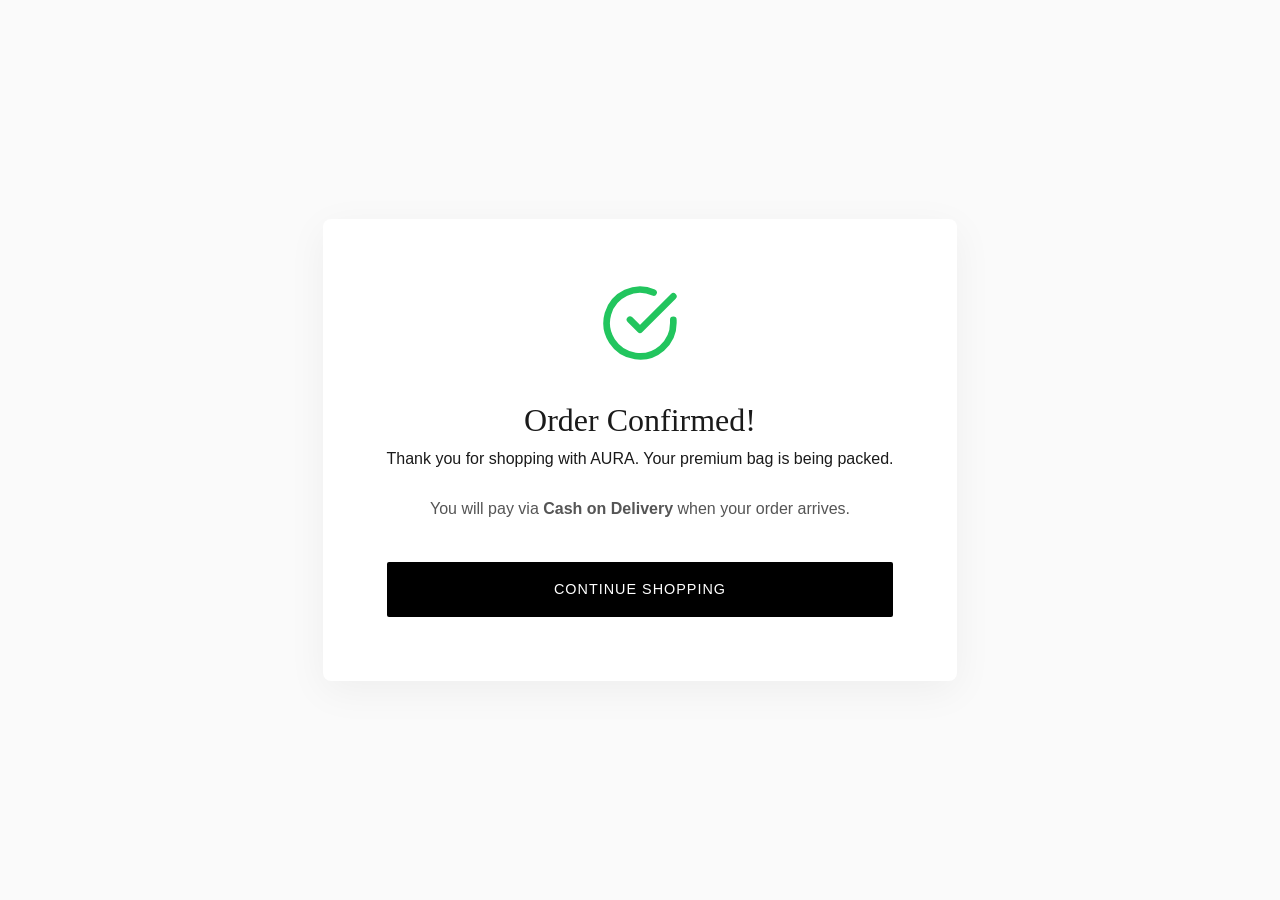
<file: gemini-code-1785779747097.html>
<!DOCTYPE html>
<html lang="en">
<head>
    <meta charset="UTF-8">
    <meta name="viewport" content="width=device-width, initial-scale=1.0">
    <title>Order Confirmed | AURA</title>
    <link rel="stylesheet" href="style.css">
</head>
<body class="success-page">
    <div class="success-card">
        <div class="success-icon">
            <svg viewBox="0 0 24 24" fill="none" stroke="currentColor" stroke-width="2" stroke-linecap="round" stroke-linejoin="round">
                <path d="M22 11.08V12a10 10 0 1 1-5.93-9.14"></path>
                <polyline points="22 4 12 14.01 9 11.01"></polyline>
            </svg>
        </div>
        <h1>Order Confirmed!</h1>
        <p>Thank you for shopping with AURA. Your premium bag is being packed.</p>
        <p class="order-details">You will pay via <strong>Cash on Delivery</strong> when your order arrives.</p>
        <a href="index.html" class="back-btn">Continue Shopping</a>
    </div>
</body>
</html>
</file>
<file: style.css>
/* Base Reset & Typography */
* {
    margin: 0;
    padding: 0;
    box-sizing: border-box;
}

body {
    font-family: 'Inter', sans-serif;
    background-color: #fafafa;
    color: #1a1a1a;
    line-height: 1.6;
}

h1, h2 {
    font-family: 'Playfair Display', serif;
    font-weight: 400;
}

/* Navbar */
.navbar {
    display: flex;
    justify-content: space-between;
    align-items: center;
    padding: 2rem 5%;
    background-color: #fff;
    border-bottom: 1px solid #eaeaea;
    position: sticky;
    top: 0;
    z-index: 100;
}

.logo {
    font-size: 1.5rem;
    font-weight: 600;
    letter-spacing: 2px;
    color: #000;
}

nav a {
    text-decoration: none;
    color: #000;
    margin-left: 2rem;
    font-size: 0.9rem;
    text-transform: uppercase;
    letter-spacing: 1px;
}

/* Hero Section */
.hero {
    text-align: center;
    padding: 6rem 1rem;
    background-color: #fff;
}

.hero h1 {
    font-size: 3.5rem;
    margin-bottom: 1rem;
}

.hero p {
    color: #666;
    font-size: 1.1rem;
}

/* Products Layout */
.products {
    display: grid;
    grid-template-columns: repeat(auto-fit, minmax(300px, 1fr));
    gap: 3rem;
    padding: 4rem 5%;
    max-width: 1200px;
    margin: 0 auto;
}

.product-card {
    background: #fff;
    padding: 2rem;
    border-radius: 8px;
    transition: transform 0.3s ease;
    text-align: center;
}

.product-card:hover {
    transform: translateY(-5px);
    box-shadow: 0 10px 30px rgba(0,0,0,0.05);
}

/* 
   Image Styling: 
   mix-blend-mode removes white backgrounds.
   drop-shadow gives the bag a 3D studio effect. 
*/
.img-container {
    height: 350px;
    display: flex;
    align-items: center;
    justify-content: center;
    margin-bottom: 2rem;
    background-color: #f4f4f4;
    border-radius: 4px;
}

.product-image {
    max-height: 100%;
    max-width: 100%;
    object-fit: contain;
    mix-blend-mode: multiply; 
    filter: drop-shadow(0px 15px 15px rgba(0,0,0,0.15));
}

.product-info h2 {
    font-size: 1.4rem;
    margin-bottom: 1rem;
}

.price {
    margin-bottom: 1.5rem;
}

.original-price {
    text-decoration: line-through;
    color: #999;
    margin-right: 10px;
    font-size: 0.9rem;
}

.sale-price {
    font-weight: 600;
    font-size: 1.2rem;
    color: #000;
}

button, .checkout-btn, .back-btn {
    background-color: #000;
    color: #fff;
    border: none;
    padding: 1rem 2rem;
    font-size: 0.9rem;
    text-transform: uppercase;
    letter-spacing: 1px;
    cursor: pointer;
    width: 100%;
    border-radius: 2px;
    transition: background 0.3s;
    text-decoration: none;
    display: block;
    text-align: center;
}

button:hover, .checkout-btn:hover {
    background-color: #333;
}

/* Checkout Page */
.checkout-container {
    max-width: 1000px;
    margin: 4rem auto;
    padding: 0 5%;
}

.checkout-grid {
    display: grid;
    grid-template-columns: 1fr 1fr;
    gap: 4rem;
}

.checkout-form h2, .cart-summary h2 {
    margin-bottom: 2rem;
    font-size: 1.8rem;
    border-bottom: 1px solid #eaeaea;
    padding-bottom: 1rem;
}

.input-group {
    margin-bottom: 1.5rem;
    display: flex;
    flex-direction: column;
}

.form-row {
    display: grid;
    grid-template-columns: 1fr 1fr;
    gap: 1rem;
}

label {
    font-size: 0.85rem;
    color: #555;
    margin-bottom: 0.5rem;
    text-transform: uppercase;
    letter-spacing: 0.5px;
}

input, select {
    padding: 0.8rem;
    border: 1px solid #ddd;
    border-radius: 2px;
    font-family: inherit;
    font-size: 1rem;
    background: #fff;
}

input:focus, select:focus {
    outline: none;
    border-color: #000;
}

.payment-method {
    background: #f9f9f9;
    padding: 1.5rem;
    border: 1px solid #ddd;
    margin-bottom: 2rem;
    display: flex;
    align-items: center;
    gap: 10px;
}

.cart-item {
    display: flex;
    justify-content: space-between;
    margin-bottom: 1rem;
    padding-bottom: 1rem;
    border-bottom: 1px solid #eaeaea;
}

.total-row {
    display: flex;
    justify-content: space-between;
    margin-top: 1rem;
    color: #666;
}

.grand-total {
    font-size: 1.4rem;
    color: #000;
    font-weight: 600;
    margin-top: 2rem;
    border-top: 2px solid #000;
    padding-top: 1rem;
}

/* Success Page */
.success-page {
    display: flex;
    align-items: center;
    justify-content: center;
    height: 100vh;
}

.success-card {
    text-align: center;
    background: #fff;
    padding: 4rem;
    border-radius: 8px;
    box-shadow: 0 10px 40px rgba(0,0,0,0.05);
}

.success-icon {
    width: 80px;
    height: 80px;
    margin: 0 auto 2rem;
    color: #22c55e; /* Paypal-style green */
}

.success-icon svg {
    width: 100%;
    height: 100%;
}

.order-details {
    margin: 1.5rem 0 2.5rem;
    color: #555;
}

@media (max-width: 768px) {
    .checkout-grid {
        grid-template-columns: 1fr;
    }
}
</file>
